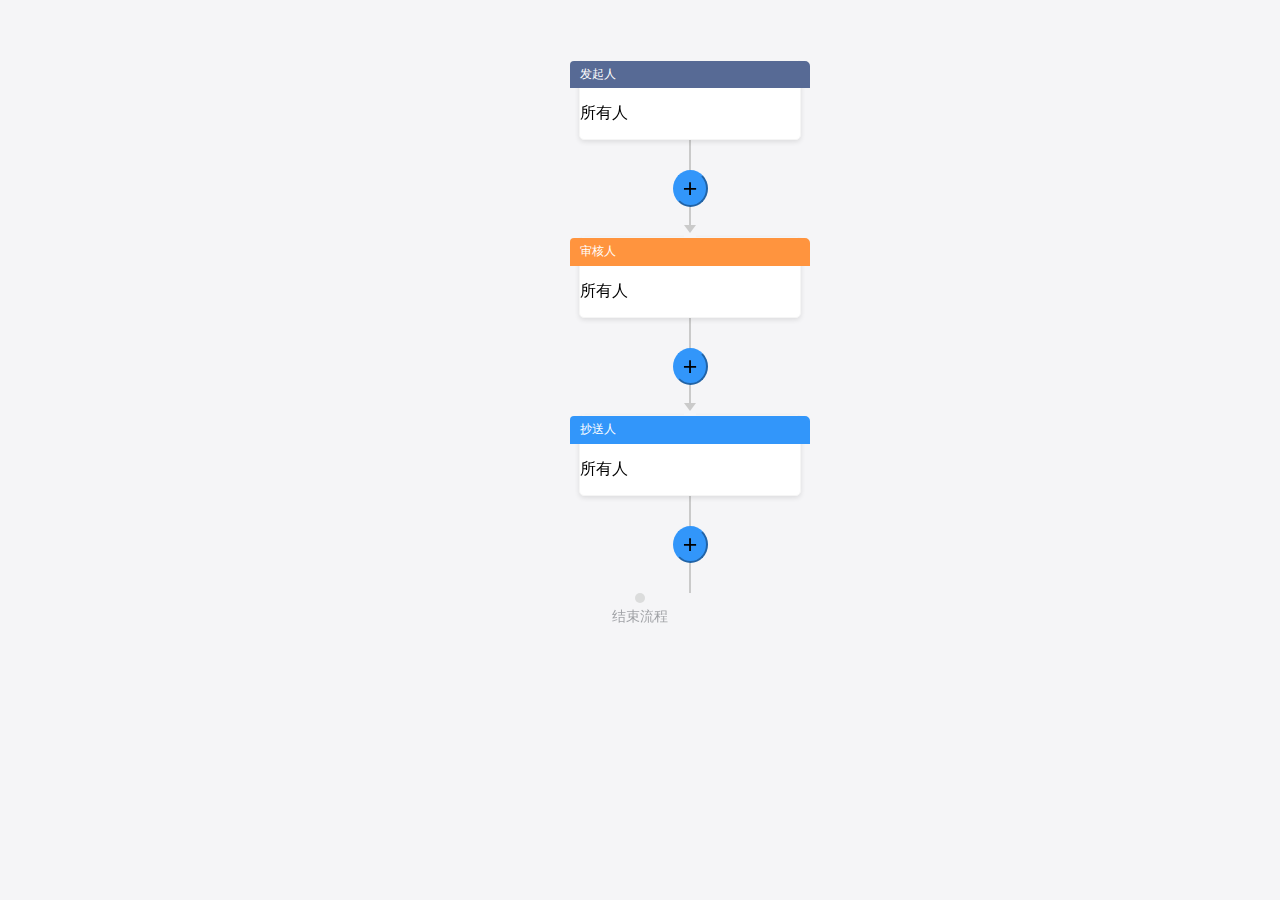
<file: index.html>
<!DOCTYPE html>
<html lang="en">
  <head>
    <meta charset="UTF-8" />
    <meta http-equiv="X-UA-Compatible" content="IE=edge" />
    <meta name="viewport" content="width=device-width, initial-scale=1.0" />
    <title>Document</title>
    <!-- jQuery文件。务必在bootstrap.min.js 之前引入 -->
    <script src="https://cdn.staticfile.org/jquery/2.1.1/jquery.min.js"></script>
    <!-- 最新的 Bootstrap 核心 JavaScript 文件 -->
    <script src="https://cdn.staticfile.org/twitter-bootstrap/3.3.7/js/bootstrap.min.js"></script>
    <!-- 新 Bootstrap 核心 CSS 文件 -->
    <link href="https://cdn.staticfile.org/twitter-bootstrap/3.3.7/css/bootstrap.min.css" rel="stylesheet" />
    <!-- 引入样式文件 -->
    <link rel="stylesheet" href="style.css" />
  </head>

  <body>
    <div class="fd-nav-content"></div>
    <script>
      function getUUID() {
        return 'xxxxxxxx-xxxx-4xxx-yxxx-xxxxxxxxxxxx'.replace(/[xy]/g, (c) => {
          return (c === 'x' ? (Math.random() * 16) | 0 : 'r&0x3' | '0x8').toString(16);
        });
      }
      const nodeMap = {};
      class BaseNode {
        constructor({ id, type, prev, next = '' }) {
          nodeMap[id] = this;
          this.id = id;
          this.type = type;
          this.prev = prev;
          this.next = next;
          this.$el = document.createElement('div');
        }
      }

      class SponsorNode extends BaseNode {
        constructor() {
          super({
            id: getUUID(),
            type: 'sponsor',
            prev: '',
          });
          this.render();
        }
        render() {
          this.$el.innerHTML = `
              <div id="${this.id}" class="node-wrap">
                  <div class="node-wrap-box start-node ">
                      <div class="title" style="background: rgb(87, 106, 149);">
                          <i class="glyphicon glyphicon-user"></i>
                          <span>发起人</span>
                      </div>
                      <div>
                          <span>所有人</span>
                          <i class="glyphicon glyphicon-chevron-right"></i>
                      </div>
                  </div>
                  <div class="node-add-btn-box">
                      <div class="add-node-btn">
                          <button class="btn btn-primary btn-sm addNodeClick">+</button>
                      </div>
                  </div>
              </div>
          `;
        }
      }
      class ApproverNode extends BaseNode {
        constructor() {
          super({
            id: getUUID(),
            type: 'approver',
            prev: '',
          });
          this.render();
        }
        render() {
          this.$el.innerHTML = `
              <div id="${this.id}" class="node-wrap">
                  <div class="node-wrap-box start-node ">
                        <div class="title" style="background: rgb(255, 148, 62);">
                            <i class="glyphicon glyphicon-user"></i>
                            <span class="userEdit">审核人</span>
                            <i class="glyphicon glyphicon-remove btnRemove"></i>
                        </div>
                        <div>
                            <span>所有人</span>
                            <i class="glyphicon glyphicon-chevron-right"></i>
                        </div>
                    </div>
                    <!-- 朝下剪头 -->
                    <div class="node-add-btn-box">
                        <div class="add-node-btn">
                            <button class="btn btn-primary btn-sm addNodeClick">+</button>
                        </div>
                    </div>
              </div>
          `;
        }
      }
      class CcNode extends BaseNode {
        constructor() {
          super({
            id: getUUID(),
            type: 'cc',
            prev: '',
          });
          this.render();
        }
        render() {
          this.$el.innerHTML = `
              <div id="${this.id}" class="node-wrap">
                  <div class="node-wrap-box start-node ">
                        <div class="title" style="background: rgb(50, 150, 250);">
                            <i class="glyphicon glyphicon-user"></i>
                            <span class="userEdit">抄送人</span>
                            <i class="glyphicon glyphicon-remove btnRemove"></i>
                        </div>
                        <div>
                            <span>所有人</span>
                            <i class="glyphicon glyphicon-chevron-right"></i>
                        </div>
                    </div>
                    <!-- 朝下剪头 -->
                    <div class="node-add-btn-box">
                        <div class="add-node-btn">
                            <button class="btn btn-primary btn-sm addNodeClick">+</button>
                        </div>
                    </div>
              </div>
          `;
        }
      }
      class EndNode extends BaseNode {
        constructor() {
          super({
            id: getUUID(),
            type: 'end',
            prev: '',
          });
          this.render();
        }
        render() {
          this.$el.innerHTML = `
              <div class="end-node">
                  <div class="end-node-circle"></div>
                  <div class="end-node-text">
                      结束流程
                  </div>
              </div>
          `;
        }
      }
    </script>
    <script>
      const container = document.querySelector('.fd-nav-content');
      const node1 = new SponsorNode().$el;
      const node2 = new ApproverNode().$el;
      const node3 = new CcNode().$el;
      const node4 = new EndNode().$el;

      container.appendChild(node1);
      container.appendChild(node2);
      container.appendChild(node3);
      container.appendChild(node4);
    </script>
  </body>
</html>
</file>
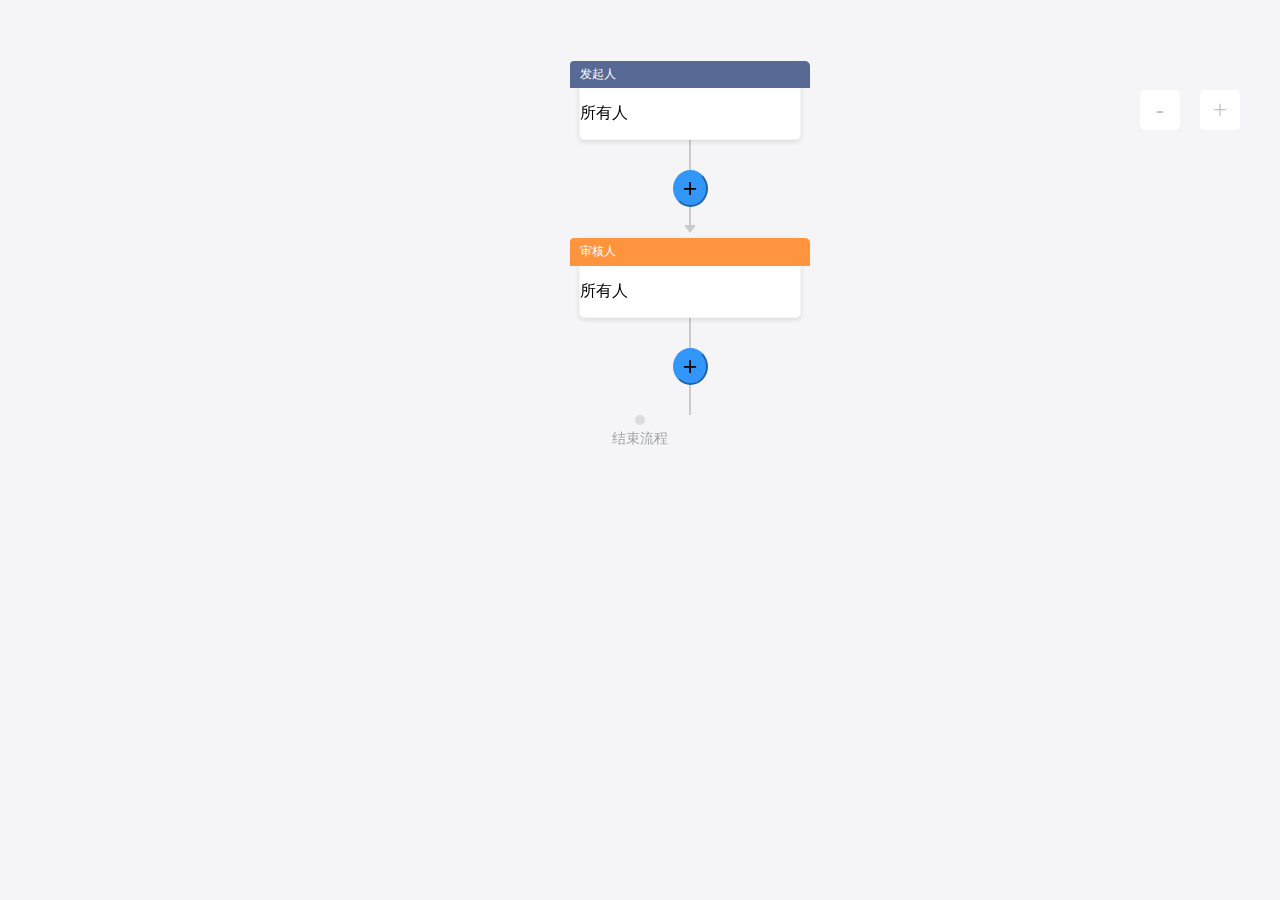
<file: bookmarks_2020_1_10.html>
<!DOCTYPE html>
<html lang="en">
<head>
    <meta charset="UTF-8">
    <meta name="viewport" content="width=device-width, initial-scale=1.0">
    <title>迷茫的超级兵</title>
    <link rel="icon" href="favicon.ico">
    <!-- jQuery文件。务必在bootstrap.min.js 之前引入 -->
    <script src="https://cdn.staticfile.org/jquery/2.1.1/jquery.min.js"></script>
    <!-- 最新的 Bootstrap 核心 JavaScript 文件 -->
    <script src="https://cdn.staticfile.org/twitter-bootstrap/3.3.7/js/bootstrap.min.js"></script>
    <!-- 新 Bootstrap 核心 CSS 文件 -->
    <link href="https://cdn.staticfile.org/twitter-bootstrap/3.3.7/css/bootstrap.min.css" rel="stylesheet">
    <!-- 引入样式文件 -->
    <link rel="stylesheet" href="style.css">
</head>
<body>
    <div class="fd-nav-content">
       <section>
           <!-- 这里是缩放 -->
            <div class="zoom" data-zoom="10">
                <span onclick="zoomIn()"> - </span>
                <span onclick="zoomout()"> + </span>
            </div>
            <div id="box-all" style="transform: scale(1); transform-origin: 50% 0px 0px;">
                <!-- 流程制作开始 -->
                <div>
                    <!-- 发起人 -->
                    <div class="node-wrap">
                        <div class="node-wrap-box start-node ">
                            <div class="title" style="background: rgb(87, 106, 149);">
                                <i class="glyphicon glyphicon-user"></i>
                                <span>发起人</span>
                            </div>
                            <div>
                                <span>所有人</span>
                                <i class="glyphicon glyphicon-chevron-right"></i>
                            </div>
                        </div>
                        <div class="node-add-btn-box">
                            <div class="add-node-btn">
                                <button class="btn btn-primary btn-sm addNodeClick">+</button>
                            </div>
                        </div>
                    </div>
                </div>
                <div>
                    <div class="node-wrap">
                        <div class="node-wrap-box start-node ">
                            <div class="title" style="background: rgb(255, 148, 62);">
                                <i class="glyphicon glyphicon-user"></i>
                                <span class="userEdit">审核人</span>
                                <i class="glyphicon glyphicon-remove btnRemove"></i>
                            </div>
                            <div>
                                <span>所有人</span>
                                <i class="glyphicon glyphicon-chevron-right"></i>
                            </div>
                        </div>
                        <!-- 朝下剪头 -->
                        <div class="node-add-btn-box">
                            <div class="add-node-btn">
                                <button class="btn btn-primary btn-sm addNodeClick">+</button>
                            </div>
                        </div>
                    </div>
                </div>
                <!-- 流程结束 -->
                <div class="end-node">
                    <div class="end-node-circle"></div>
                    <div class="end-node-text">
                        结束流程
                    </div>
                </div>
            </div>
       </section>
    </div>
    <div id="addtooltip-warpper">
        <div id="addtooltip-box">
            <div>
                <div class="item-wrapper" data-addType="1">
                    <span class="glyphicon glyphicon-user"></span>
                </div>
                <p class="item-user">审核人</p>
            </div>
            <div>
                <div class="item-wrapper" data-addType="2">
                    <span class="glyphicon glyphicon-plane"></span>
                </div>
                <p  class="item-user">抄送人</p>
            </div>
            <div>
                <div class="item-wrapper" data-addType="3">
                    <span class="glyphicon glyphicon-transfer"></span>
                </div>
                <p  class="item-user">条件分支</p>
            </div>
        </div>
        <!-- 三角指针 -->
        <div id="addtooltip-pointer">

        </div>
    </div>
</body>
<script>
    var _this;
    var size = 1.0;
    function zoomout() {
        size = size + 0.1;
        set();
    }


    function zoomIn() {
        size = size - 0.1;
        set();
    }
    function set() {
        $("#box-all").css("transform","scale("+size+")");
    }
    $("#box-all").on("click",".addNodeClick",function(e){
        _this=this
        let offsetTop = $(this).offset().top;
        let offsetLeft = $(this).offset().left;
        console.log(offsetTop,offsetLeft)
        $("#addtooltip-warpper").css({"left":offsetLeft+20,"top":offsetTop-10,"margin-left":"30px"});
        $("#addtooltip-warpper").hide();
        $("#addtooltip-warpper").show(150)
    })
    //新增
    $(document).on("click",".item-wrapper",function(e){
        e.stopPropagation();//阻止事件冒泡
        let addType = $(this).attr("data-addType");
        if(addType == 1){  //审核人
            html=
                `
            <div>
                <div class="node-wrap">
                    <div class="node-wrap-box start-node ">
                        <div class="title" style="background: rgb(255, 148, 62);">
                            <i class="glyphicon glyphicon-user"></i>
                            <span class="userEdit">审核人</span>
                            <i class="glyphicon glyphicon-remove btnRemove"></i>
                        </div>
                        <div>
                            <span>所有人</span>
                            <i class="glyphicon glyphicon-chevron-right"></i>
                        </div>
                    </div>
                    <!-- 朝下剪头 -->
                    <div class="node-add-btn-box">
                        <div class="add-node-btn">
                            <button class="btn btn-primary btn-sm addNodeClick">+</button>
                        </div>
                    </div>
                </div>
            </div>
                `
        }else if(addType == 2){  //抄送人
            html=
                `
            <div>
                <div class="node-wrap">
                    <div class="node-wrap-box start-node ">
                        <div class="title" style="background: rgb(50, 150, 250);">
                            <i class="glyphicon glyphicon-user"></i>
                            <span class="userEdit">抄送人</span>
                            <i class="glyphicon glyphicon-remove btnRemove"></i>
                        </div>
                        <div>
                            <span>所有人</span>
                            <i class="glyphicon glyphicon-chevron-right"></i>
                        </div>
                    </div>
                    <!-- 朝下剪头 -->
                    <div class="node-add-btn-box">
                        <div class="add-node-btn">
                            <button class="btn btn-primary btn-sm addNodeClick">+</button>
                        </div>
                    </div>
                </div>
            </div>
                `
        }else if(addType == 3){  //条件分支
            html=
                `
                <div>
                    <div class="branch-wrap">
                        <div class="branch-box-wrap">
                            <div class="branch-box">
                                <span class="add-branch" title="添加条件">添加条件</span>
                                <div class="col-box">
                                    <div class="condition-node">
                                        <div class="condition-node-box">
                                            <div class="auto-judge">
                                                <div class="title-wrapper">
                                                    <input type="text" class="form-control condition-input" placeholder="条件1">
                                                    <span>优先级1</span>
                                                    <i class="glyphicon glyphicon-remove btnRemove"></i>
                                                </div>
                                                <div>
                                                    请设置条件
                                                </div>
                                            </div>
                                            <div class="node-add-btn-box">
                                                <div class="add-node-btn">
                                                    <button class="btn btn-primary btn-sm addNodeClick">+</button>
                                                </div>
                                            </div>
                                        </div>
                                    </div>
                                    <div class="top-left-cover-line"></div>
                                    <div class="bottom-left-cover-line"></div>
                                </div>
                                <div class="col-box">
                                    <div class="condition-node">
                                        <div class="condition-node-box">
                                            <div class="auto-judge">
                                                <div class="title-wrapper">
                                                    <input type="text" class="form-control condition-input" placeholder="条件2">
                                                    <span>优先级2</span>
                                                    <i class="glyphicon glyphicon-remove btnRemove"></i>
                                                </div>
                                                <div>
                                                    请设置条件
                                                </div>
                                            </div>
                                            <!-- 朝下剪头 -->
                                            <div class="node-add-btn-box">
                                                <div class="add-node-btn">
                                                    <button class="btn btn-primary btn-sm addNodeClick">+</button>
                                                </div>
                                            </div>
                                        </div>
                                    </div>
                                    <div class="top-right-cover-line"></div>
                                    <div class="bottom-right-cover-line"></div>
                                </div>
                            </div>
                            <div class="node-add-btn-box">
                                <div class="add-node-btn">
                                    <button class="btn btn-primary btn-sm addNodeClick">+</button>
                                </div>
                            </div>
                        </div>
                    </div>
                </div>
                `
        }
        // if(addType == 1 || addType == 2){
        //     $(_this).parent().parent().parent().after(html);
        // }else{
        //     $(_this).parent().parent().parent().parent().after(html);
        // }
        $(_this).parent().parent().parent().parent().after(html);
        $("#addtooltip-warpper").hide(100);
    })
    //删除
    $(document).on("click",".btnRemove",function(e){
        if($(this).parents().hasClass("auto-judge")){
            $($(this).parents(".branch-wrap")[0]).parent().remove()
        }else if($(this).parents().hasClass("node-wrap")){
            $(this).parents(".node-wrap").parent().remove()
        }
    })
    //添加条件
    $(document).on("click",".add-branch",function(e){
        let html =
                `
                <div class="col-box">
                    <div class="condition-node">
                        <div class="condition-node-box">
                            <div class="auto-judge">
                                <div class="title-wrapper">
                                    <input type="text" class="form-control condition-input" placeholder="条件1">
                                    <span>优先级1</span>
                                    <i class="glyphicon glyphicon-remove btnRemove"></i>
                                </div>
                                <div>
                                    请设置条件
                                </div>
                            </div>
                            <div class="node-add-btn-box">
                                <div class="add-node-btn">
                                    <button class="btn btn-primary btn-sm addNodeClick">+</button>
                                </div>
                            </div>
                        </div>
                    </div>
                </div>
                `
                $(this).parent().find(".col-box").first().after(html)

    })
        //页面滑动 新增角色框跟着滑动
    $(".fd-nav-content").scroll( function() {
        //获取   已存按钮（_this）  -----点击的新增    出现的距离；
        let nowScrollTop = $(_this).offset().top-10;
        if(!$("#addtooltip-warpper").is(":hidden"))$("#addtooltip-warpper").css("top",nowScrollTop)
    });
    	//绑定整个页面点击隐藏新增角色
	$(document).on('click', function(e) {
    console.log(1)
		e = e || window.event; //浏览器兼容性
		let elem = e.target;
		if (elem.className && elem.className == $(".addNodeClick").eq(0).attr("class") && $("#addtooltip-warpper").css("display","block")) {
			return false;
		}
		$("#addtooltip-warpper").hide(150);
	});

</script>
</html>
</file>
<file: style.css>
*{
    margin: 0;padding: 0;
}
html{
    background: #F5F5F7;
}
.fd-nav-content {
    position: fixed;
    top: 60px;
    left: 0;
    right: 0;
    bottom: 0;
    z-index: 1;
    overflow-x: scroll;
    overflow-y: auto;
    padding-bottom: 30px;
}
.zoom{
    display: flex;
    position: fixed;
    -webkit-box-align: center;
    align-items: center;
    -webkit-box-pack: justify;
    justify-content: space-between;
    height: 40px;
    width: 100px;
    right: 40px;
    margin-top: 30px;
    z-index: 10;
    font-size: 25px;
}
.zoom span{
    display: inline-block;
    width: 40px;
    line-height: 40px;
    text-align: center;
    color: #c1c1cd;
    background: #FFFFFF;
    cursor: pointer;
    border-radius: 5px;
}
.node-wrap{
    display: inline-flex;
    flex-direction: column;
    align-items: center;
    width: 100%;
    padding: 0 50px;
    position: relative;
}
.node-wrap-box{
    width: 220px;
    display: inline-flex;
    align-items: center;
    flex-direction: column;
    background-color: #FFFFFF;
    border-radius: 5px;
    box-shadow: 0 2px 5px 0 rgba(0, 0, 0, .1);
    cursor: pointer;
    border: 1px solid #F5F5F5;
    position: relative;
}
.btnRemove{
    position: absolute;
    top: 8px;
    right: 5px;
    display: none;
}
.node-wrap-box:hover{
    border:1px solid rgb(50, 150, 250);
    transition: all .3s;
}
.node-wrap-box::before{
    content: "";
    position: absolute;
    top: -13px;
    left: 50%;
    -webkit-transform: translateX(-50%);
    transform: translateX(-50%);
    width: 0;
    height: 4px;
    border-style: solid;
    border-width: 8px 6px 4px;
    border-color: #cacaca transparent transparent;
    background: #f5f5f7;
}
.node-wrap-box:hover .btnRemove{
    display: block;
}
.node-wrap-box:hover .userEdit{
    border-bottom: 1px dashed #FFFFFF;
}
.node-wrap-box .userEdit{
    display: inline-block;
    padding-bottom: 1px;
}
.node-wrap-box .title{
    border-radius: 4px 5px 0 0
}
.node-wrap-box>div{
    width: 100%;
}
.node-wrap-box>div:nth-of-type(1){
    padding: 5px 10px;
    color: white;
    font-size: 12px;
    position: relative;
}
.node-wrap-box>div:nth-of-type(2){
    padding: 15px 10px;
    display: flex;
    justify-content: space-between;
}
.node-add-btn-box{
    position: relative;
}
.node-add-btn-box::before{
    content: "";
    position: absolute;
    top: 0;
    left: 0;
    right: 0;
    bottom: 0;
    z-index: -1;
    margin: auto;
    width: 2px;
    height: 100%;
    background-color: #cacaca;
}
.add-node-btn{
    padding: 30px 0;
}
.top-left-cover-line{
    position: absolute;
    height: 3px;
    width: 50%;
    background-color: #f5f5f7;
    top: -2px;
    left: -1px;
}
.bottom-left-cover-line{
    position: absolute;
    height: 3px;
    width: 50%;
    background-color: #f5f5f7;
    bottom: -2px;
    left: -1px;
}
.top-right-cover-line{
    position: absolute;
    height: 3px;
    width: 50%;
    background-color: #f5f5f7;
    top: -2px;
    right: -1px;
}
.bottom-right-cover-line{
    position: absolute;
    height: 3px;
    width: 50%;
    background-color: #f5f5f7;
    bottom: -2px;
    right: -1px;
}
.add-node-btn button{
    border-radius:  50%;
    background: rgb(50, 150, 250);
    font-size: 25px;
    border-color: rgb(50, 150, 250);
    width: 35px;
    line-height: 33px;
    padding: 0;
    margin: 0;
}
.add-node-btn button:hover{
    background: rgb(50, 150, 250);
    border-color: rgb(50, 150, 250);
    transform: scale(1.2);
    transition:all .3s
}
.branch-box-wrap{
    display: inline-flex;
    flex-direction: column;
    align-items: center;
    width: 100%;
}
.branch-box{
    display: flex;
    border-bottom: 2px solid #cccccc;
    border-top: 2px solid #cccccc;
    position: relative;
}
.add-branch{
    position: absolute;
    display: inline-block;
    left: 50%;
    top: -15px;
    z-index: 1;
    border-radius: 15px;
    color: rgb(50, 150, 250);
    border: none;
    box-shadow: 0 2px 5px 0 rgba(0, 0, 0, .1);
    background: #FFFFFF;
    padding: 5px 10px;
    font-size: 12px;
    cursor: pointer;
    line-height: 20px;
    transform: translateX(-50%);
}
.col-box{
    display: inline-flex;
    background: #f5f5f7;;
    flex-direction: column;
    align-items: center;
    position: relative;
}
.col-box::before{
    content: "";
    position: absolute;
    top: 0;
    left: 0;
    right: 0;
    bottom: 0;
    z-index: 0;
    margin: auto;
    width: 2px;
    height: 100%;
    background-color: #cacaca;
}
.condition-node-box{
    display: inline-flex;
    flex-direction: column;
    align-items: center;
    position: relative;
    padding: 30px 50px 0 50px;
}
.auto-judge{
    background-color: #FFFFFF;
    border-radius: 5px;
    width: 220px;
    position: relative;
    box-shadow: 0 2px 5px 0 rgba(0, 0, 0, .1);
    cursor: pointer;
    border: 1px solid #FFFFFF;
}
.auto-judge:hover{
    border: 1px solid rgb(50, 150, 250);
    transition:all .3s
}
.title-wrapper{
    padding: 5px 0;
    background-color: #ffffff;
    border-radius: 5px 5px 0 0;
    color: #15bc83;
    font-size: 12px;
    position: relative;
}
.auto-judge:hover .btnRemove{
    display: block;
}
.auto-judge>div:nth-of-type(2){
    padding: 15px 10px;
}
.condition-node-box::before{
    content: "";
    position: absolute;
    top: 0;
    left: 0;
    right: 0;
    bottom: 0;
    margin: auto;
    width: 2px;
    height: 100%;
    background-color: #cacaca;
}
.condition-input{
    line-height: 19px;
    height: 18px;
    display: inline-block;
    width: 135px;
    padding: 0;
    padding-left: 5px;
    font-size: 12px;
    border: none;
}
.end-node{
    border-radius: 50%;
    font-size: 14px;
    color: rgba(25, 31, 37, .4);
    text-align: left;
}
.end-node-circle{
    width: 10px;
    height: 10px;
    margin: auto;
    border-radius: 50%;
    background: #dbdcdc;
}
.end-node-text{
    margin-top: 5px;
    text-align: center;
}
.contene-open-choose{
    display: flex;
    justify-content: space-between;
    align-items: center;padding: 10px 15px;
}
.add-node-btn-box::before{
    content: "";
    position: absolute;
    top: 0;
    left: 0;
    right: 0;
    bottom: 0;
    z-index: -1;
    margin: auto;
    width: 2px;
    height: 100%;
    background-color: #cacaca;
}
.item-wrapper{
    cursor: pointer;
    border: 1px solid #e2e2e2;
    border-radius: 50%;
}

.item-wrapper:hover{
    transform: scale(1.15);
    transition:all .3s
}
.item-wrapper span{
    display: inline-block;
    padding: 16px;
    font-size: 30px;
}
.item-user{
    padding: 0;
    margin: 0;
    padding-top: 5px;
}
#addtooltip-box{
    display: flex;
    text-align: center;
}
#addtooltip-box>div:nth-of-type(1) span{
    color: #ff943e;
}
#addtooltip-box>div:nth-of-type(2) span{
    color: #3296fa;
}
#addtooltip-box>div:nth-of-type(3) span{
    color: #15bc83;
}
#addtooltip-box>div{
    padding: 10px 15px;
}
#addtooltip-warpper{
    z-index: 999;
    display: none;
    position: fixed;
    background: #FFFFFF;
    border: 1px solid #EBEEF5;
    border-radius: 5px;
    box-shadow: 0 2px 12px 0 rgba(0,0,0,.1)
}
#addtooltip-pointer::after{
    content: "";
    border: 8px solid transparent;
    border-right-color: #FFFFFF;
    position: absolute;
    left: -17px;
    top: 20px;
}
</file>
